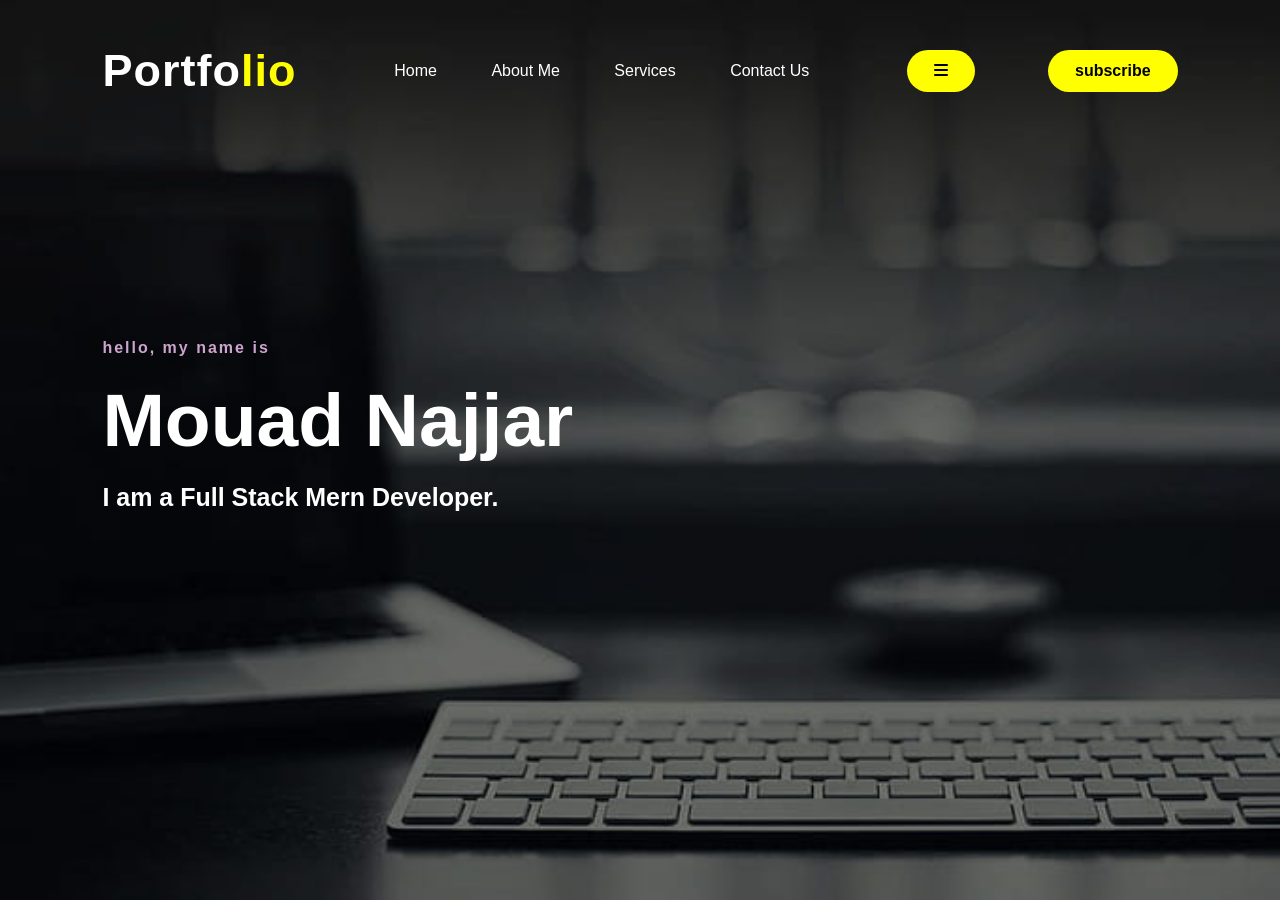
<file: srcs/requirements/bonus/static_site/app/index.html>
<!DOCTYPE html>
<html lang="en">
<head>
    <meta charset="UTF-8">
    <meta name="viewport" content="width=device-width, initial-scale=1.0">
    <title>PORTFOLIO</title>
    <link rel="stylesheet" href="style.css">
    <link rel="stylesheet" href="https://cdnjs.cloudflare.com/ajax/libs/font-awesome/6.4.0/css/all.min.css" integrity="sha512-iecdLmaskl7CVkqkXNQ/ZH/XLlvWZOJyj7Yy7tcenmpD1ypASozpmT/E0iPtmFIB46ZmdtAc9eNBvH0H/ZpiBw==" crossorigin="anonymous" referrerpolicy="no-referrer" />
</head>
<body>
    <div class="hero">
     <nav>
           <h2 class="logo">Portfo<span>lio</span></h2>
            <ul id="myLinks">
                <li><a href="index.html">Home</a></li>
                <li><a href="about.html">About me</a></li>
                <li><a href="">Services</a></li>
                <li><a href="contact.html" target="_blank">Contact us</a></li>
            </ul>
            <a href="javascript:void(0);" class="BUR" onclick="myFunction()">
                <i class="fa fa-bars"></i>
            <a href="" class="btn">subscribe</a>
        </nav>
            <div class="content">
               <h4 id="into">hello, my name is</h4>
               <h1 id="myname">Mouad Najjar</h1>
               <h3 id="mine">I am a Full Stack Mern Developer.</h3>
          
            </div>

    </div>

<script>
    function myFunction() {
  var x = document.getElementById("myLinks");
  if (x.style.display === "block") {
    x.style.display = "none";
  } else {
    x.style.display = "block";
  }
}
</script>
<script src="script.js"></script>
</body>
</html>
</file>
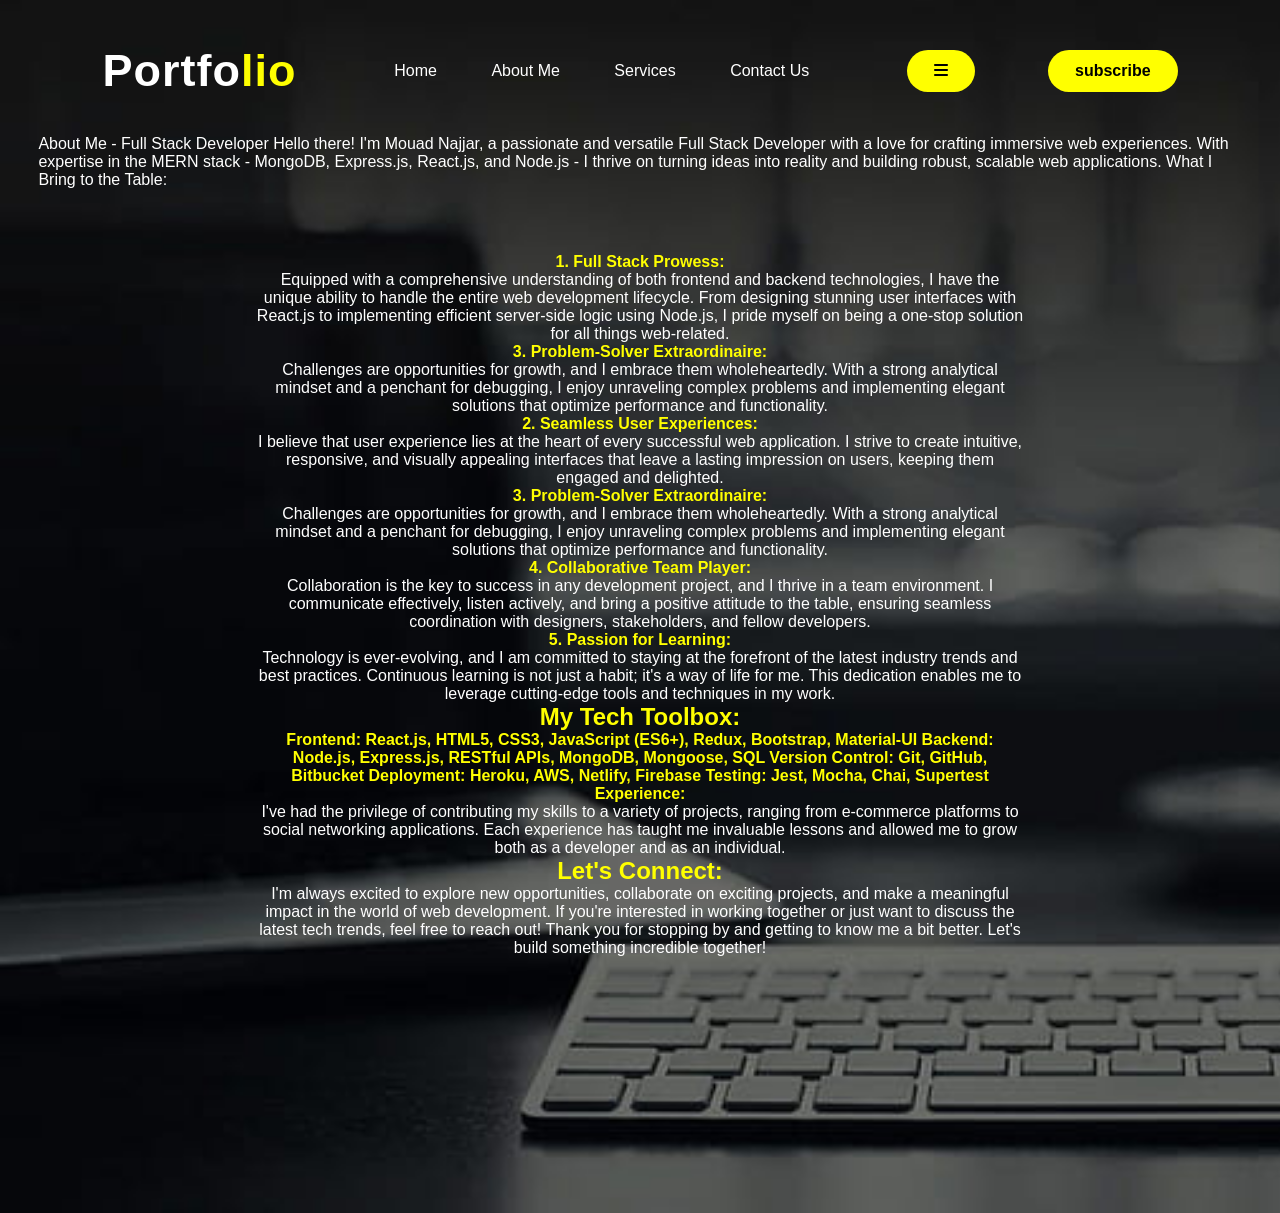
<file: srcs/requirements/bonus/static_site/app/about.html>
<!DOCTYPE html>
<html lang="en">
<head>
    <meta charset="UTF-8">
    <meta name="viewport" content="width=device-width, initial-scale=1.0">
    <title>ABOUT</title>
    <link rel="stylesheet" href="style.css">
    <link rel="stylesheet" href="https://cdnjs.cloudflare.com/ajax/libs/font-awesome/6.4.0/css/all.min.css" integrity="sha512-iecdLmaskl7CVkqkXNQ/ZH/XLlvWZOJyj7Yy7tcenmpD1ypASozpmT/E0iPtmFIB46ZmdtAc9eNBvH0H/ZpiBw==" crossorigin="anonymous" referrerpolicy="no-referrer" />
</head>
<body class="abt">
    <header>
        <nav>
            <h2 class="logo">Portfo<span>lio</span></h2>
             <ul id="myLinks">
                 <li><a href="index.html">Home</a></li>
                 <li><a href="about.html">About me</a></li>
                 <li><a href="">Services</a></li>
                 <li><a href="contact.html" target="_blank">Contact us</a></li>
             </ul>
             <a href="javascript:void(0);" class="BUR" onclick="myFunction()">
                 <i class="fa fa-bars"></i>
             <a href="" class="btn">subscribe</a>
         </nav>
    </header>
    <section >
        
        
        
        <p id="mytxt">
            About Me - Full Stack Developer
            
            Hello there! I'm Mouad Najjar, a passionate and versatile Full Stack Developer with a love for crafting immersive web experiences. With expertise in the MERN stack - MongoDB, Express.js, React.js, and Node.js - I thrive on turning ideas into reality and building robust, scalable web applications.
            
            What I Bring to the Table:
        </p>
        
        <div class="myboxtxt">
                <h4 id="btxt">1. Full Stack Prowess:</h4> <p id="texto"> Equipped with a comprehensive understanding of both frontend and backend technologies, I have the unique ability to handle the entire web development lifecycle. From designing stunning user interfaces with React.js to implementing efficient server-side logic using Node.js, I pride myself on being a one-stop solution for all things web-related.</p>
                
                <h4 id="btxt">3. Problem-Solver Extraordinaire:</h4> <p id="texto"> Challenges are opportunities for growth, and I embrace them wholeheartedly. With a strong analytical mindset and a penchant for debugging, I enjoy unraveling complex problems and implementing elegant solutions that optimize performance and functionality. </p>
                <h4 id="btxt">2. Seamless User Experiences:</h4> <p id="texto"> I believe that user experience lies at the heart of every successful web application. I strive to create intuitive, responsive, and visually appealing interfaces that leave a lasting impression on users, keeping them engaged and delighted.</p>
                
                <h4 id="btxt">3. Problem-Solver Extraordinaire:</h4> <p id="texto"> Challenges are opportunities for growth, and I embrace them wholeheartedly. With a strong analytical mindset and a penchant for debugging, I enjoy unraveling complex problems and implementing elegant solutions that optimize performance and functionality.</p>
                
                <h4 id="btxt" >4. Collaborative Team Player:</h4> <p id="texto">Collaboration is the key to success in any development project, and I thrive in a team environment. I communicate effectively, listen actively, and bring a positive attitude to the table, ensuring seamless coordination with designers, stakeholders, and fellow developers.</p>
                
                <h4  id="btxt">5. Passion for Learning:</h4> <p id="texto">Technology is ever-evolving, and I am committed to staying at the forefront of the latest industry trends and best practices. Continuous learning is not just a habit; it's a way of life for me. This dedication enables me to leverage cutting-edge tools and techniques in my work.</p>
                
                <h1  id="btxt"> My Tech Toolbox:</h1>
                
                <h4  id="btxt">Frontend: React.js, HTML5, CSS3, JavaScript (ES6+), Redux, Bootstrap, Material-UI
                    Backend: Node.js, Express.js, RESTful APIs, MongoDB, Mongoose, SQL
                    Version Control: Git, GitHub, Bitbucket
                    Deployment: Heroku, AWS, Netlify, Firebase
                    Testing: Jest, Mocha, Chai, Supertest
                    Experience:</h4>
                    
                    <p id="texto"> I've had the privilege of contributing my skills to a variety of projects, ranging from e-commerce platforms to social networking applications. Each experience has taught me invaluable lessons and allowed me to grow both as a developer and as an individual.</p>
                    
                    <h1 id="cnt">Let's Connect:</h1>
                    
                    <p id="texto"> I'm always excited to explore new opportunities, collaborate on exciting projects, and make a meaningful impact in the world of web development. If you're interested in working together or just want to discuss the latest tech trends, feel free to reach out!
                        
                        Thank you for stopping by and getting to know me a bit better. Let's build something incredible together!</p>
        </div>
        <script>
            function myFunction() {
          var x = document.getElementById("myLinks");
          if (x.style.display === "block") {
            x.style.display = "none";
          } else {
            x.style.display = "block";
          }
        }
        </script>
    </section>
</body>
</html>
</file>
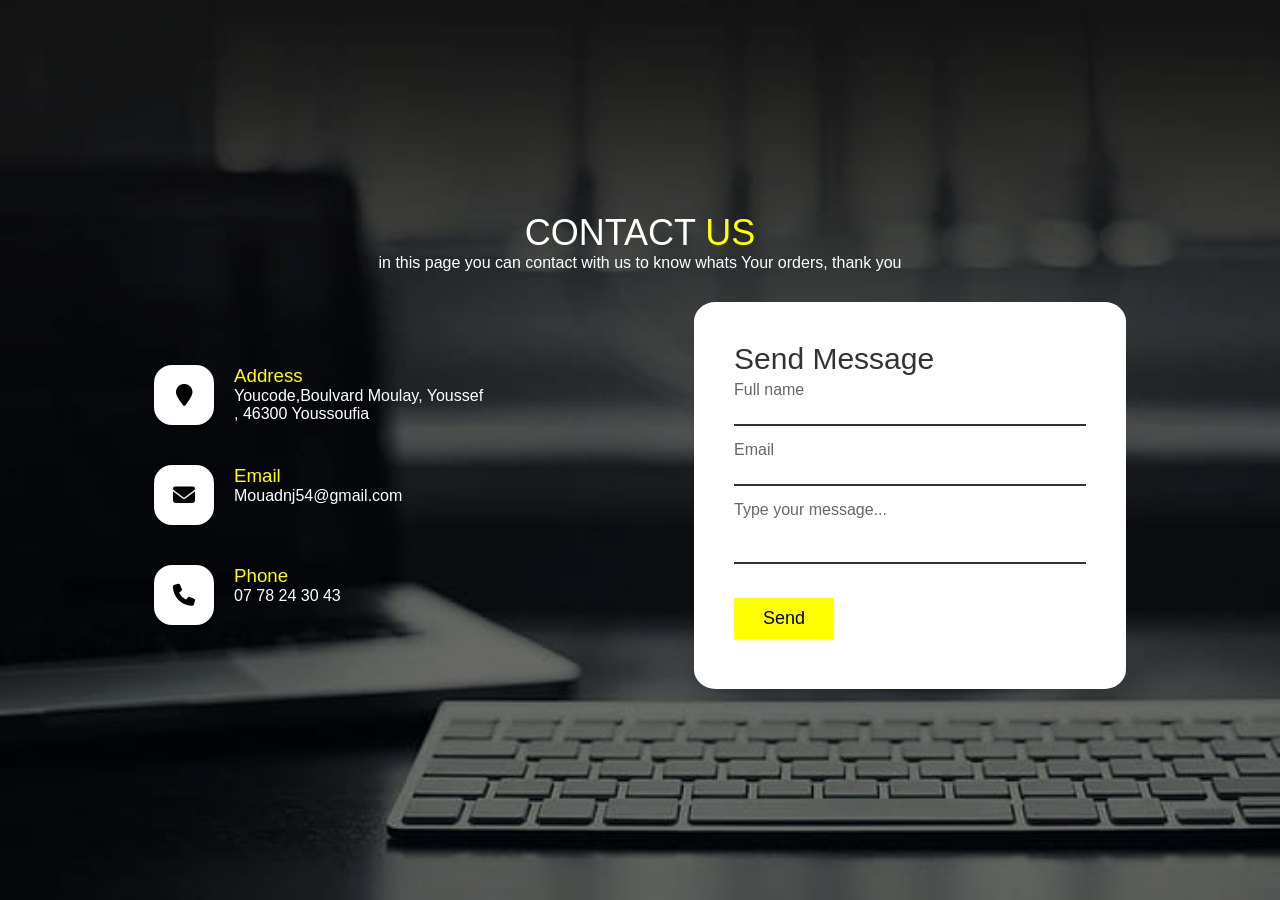
<file: srcs/requirements/bonus/static_site/app/contact.html>
<!DOCTYPE html>
<html lang="en">
    <head>
        <meta charset="UTF-8">
        <meta name="viewport" content="width=device-width, initial-scale=1.0">
        <title>CONTACT</title>
        <link rel="stylesheet" href="https://cdnjs.cloudflare.com/ajax/libs/font-awesome/6.4.0/css/all.min.css" integrity="sha512-iecdLmaskl7CVkqkXNQ/ZH/XLlvWZOJyj7Yy7tcenmpD1ypASozpmT/E0iPtmFIB46ZmdtAc9eNBvH0H/ZpiBw==" crossorigin="anonymous" referrerpolicy="no-referrer" />
        <link rel="stylesheet" href="contact.css">
    </head>
    <body>
        <html>
            <section class="Contact">
                <div class="content">
                    <h2>CONTACT <span> US </span></h2>
                    <p>in this page you can contact with us to know whats Your orders, thank you</p>
                </div>
                <div class="container">
                    <div class="contactinfo">
                        <div class="box">
                            <div class="icon"><i class="fa fa-map-marker" aria-hidden="true"></i></div>
                            <div class="text">
                                <h3>Address</h3>
                                <p>Youcode,Boulvard Moulay, Youssef  <br>, 46300 Youssoufia</p>
                            </div>
                        </div>
                        <div class="box">
                            <div class="icon"><i class="fa fa-envelope" aria-hidden="true"></i></div>
                            <div class="text">
                                <h3>Email</h3>
                                <p>Mouadnj54@gmail.com</p>
                            </div>
                        </div>
                        <div class="box">
                            <div class="icon"><i class="fa fa-phone" aria-hidden="true"></i></div>
                            <div class="text">
                                <h3>Phone</h3>
                                <p>07 78 24 30 43</p>
                            </div>
                        </div>
                    </div>
                        <div class="contactform">
                            <form>
                                <h2>Send Message</h2>
                                <div class="inputbox">
                                    <input type="text" name="" required="required">
                                    <span>Full name</span>
                                </div>
                                <div class="inputbox">
                                    <input type="text" name="" required="required">
                                    <span>Email</span>
                                </div>
                                <div class="inputbox">
                                    <textarea required="required"></textarea>
                                    <span>Type your message...</span>
                                </div>
                                <div class="inputbox">
                                    <input type="submit" name="" value="Send">
                                </div>
                            </form>
                        </div>
                    </div>
                </section>
        </body>
</html>
</html>
</file>
<file: srcs/requirements/bonus/static_site/app/style.css>
*{
padding: 0%;
margin: 0%;
font-family: Verdana, Geneva, Tahoma, sans-serif;
box-sizing: border-box;
}
.hero{
    height: 100vh;
    width: 100%;
    background-image: url(back.jpg);
    background-repeat: no-repeat;
    background-size: cover;
    
}
nav{
 display: flex;
 align-items: center;
 justify-content: space-between;
 padding-top: 45px;
 padding-left: 8%;
 padding-right: 8%;
}
.logo{
    color: white;
    font-size: 45px;
    letter-spacing: 1px;
   cursor: pointer;
}
span{
  color: yellow;  
}
nav ul li{
   list-style-type: none;
   display: inline-block;
   padding: 10px 25px;

}
nav ul li a{
   color: white;
   text-decoration: none;
   text-transform: capitalize;
}
nav ul li a:hover{
 color: yellow;
}

.btn{
    background-color: yellow;
    color: rgb(0, 0, 0);
    text-decoration: none;
    border: 2px solid transparent;
    font-weight: bold;
    padding: 10px 25px;
    border-radius: 30px;
    transition: .4s;
}
.btn:hover{
    transform: scale(1.2);
    background-color: rgb(255, 255, 255);
}
.content{
  position: absolute;  
  top: 50%;
  left: 8%;
  transform: translateY(-50%);
}
#myname{
    color: white;
    margin: 20px 0px 20px;
    font-size: 75px ;
}
#mine{
   color: white;
   font-size: 25px ;
   margin-bottom: 50px ;
}
#into{
color: #fcfc;
letter-spacing: 2px;
font: size 20px; 
}
.newslatter form{
    width: 380px;
    max-width: 100% ;
    position: relative;
    display: flex;
    justify-content: center;
}
.BUR{
    background-color: yellow;
    color: rgb(0, 0, 0);
    text-decoration: none;
    border: 2px solid transparent;
    font-weight: bold;
    padding: 10px 25px;
    border-radius: 30px;
    transition: .4s;
}
.BUR:hover{
    transform: scale(1.2);
    background-color: rgb(255, 255, 255);
    transition: .4s;
}
.abt{
    background: url(back.jpg);
    background-repeat: no-repeat;
    background-size: cover;
}
#mytxt{
    color: white;
    margin: 3%;
    }
#btxt{
    color: yellow;
}
#texto{
    color: white;
}
#cnt{
    color: yellow;
}
.myboxtxt{
    text-align: center;
    margin: 20%;
    margin-top: 5%;
}
</file>
<file: srcs/requirements/bonus/static_site/app/contact.css>
*{
    font-family: Arial, Helvetica, sans-serif;
    margin: 0%;
    padding: 0%;
    box-sizing: border-box;
}
.Contact{
    position: relative;
    min-height: 100vh;
    padding: 50px 100px;
    display: flex;
    justify-content: center;
    align-items: center;
    flex-direction: column;
    background: url(back.jpg);
    background-size: cover;
}
.Contact .content{
   max-width: 800px;
   text-align: center;


}
.Contact .content h2{
   font-size: 36px;
   font-weight: 500;
   color: #fff;


}
.Contact .content h2 span{
    color: yellow;
}
.Contact .content p{
    font-weight: 500;
    color: #fff;

 
 }
 .container{
    width: 100%;
    display: flex;
    justify-content: center;
    align-items: center;
    margin-top: 30px;
 }
.container .contactinfo{
 width: 50%;
 display: flex;
 flex-direction: column;
}
.container .contactinfo .box{
 position: relative;
 padding: 20px 0;
 display: flex;
}
.container .contactinfo .box .icon{
  min-width: 60px;
  height: 60px;
  background: #fff;
  display: flex;
  justify-content: center;
  align-items: center;
  border-radius: 30%;
  font-size: 22px;
  
}
.container .contactinfo .box .text{
    display: flex;
    margin-left: 20px;
    font-size: 16px;
    color: #fff;
    flex-direction: column;
    font-weight: 300 ;
    
}
.container .contactinfo .box .text h3{
    font-weight: 500 ;
    color: yellow;

}
.contactform{
    width: 40%;
    padding: 40px;
    background: #fff;
    border-radius: 5%;
}
.contactform h2{
    font-size: 30px;
    color: #333;
    font-weight: 500;

}
.contactform .inputbox{
    position: relative;
    width: 100%;
    margin-top: 10px;


}
.contactform .inputbox input,
.contactform .inputbox textarea
{
    width: 100%;
    padding: 5px 0;
    font-size: 16px;
    margin: 10px 0;
    border: none;
    border-bottom: 2px solid #333;
    outline: none;
    resize: none;
}
.contactform .inputbox span{
    position: absolute;
    left: 0%;
    padding: 5px 0;
    font-size: 16px;
    margin: 10px 0;
    pointer-events: none;
    transition: 0,5s;
    color: #666;
    transform: translateY(-20px);

}
.contactform .inputbox input:focus ~ span{
   color: #e91e63;
   font-size: 12px;
   transform: translateY(-20px);


}
.contactform .inputbox input[type="submit"]
{
  width: 100px;
  background:yellow;
  border: none;
  cursor: pointer;
  padding: 10px;
  font-size: 18px;

}
</file>
